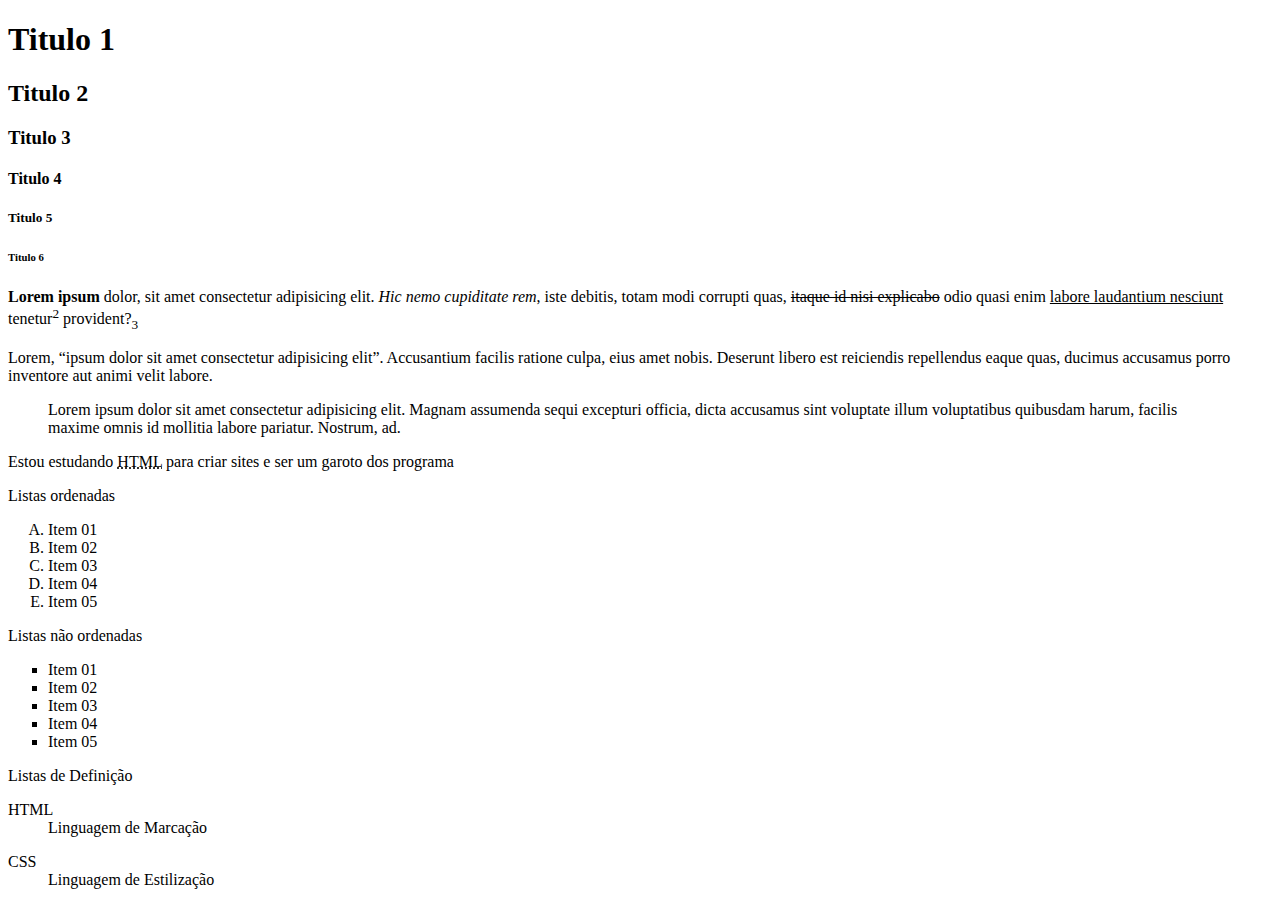
<file: Pratica-01/index.html>
<!DOCTYPE html>
<html lang="pt-BR">
<head>
    <meta charset="UTF-8">
    <meta name="viewport" content="width=device-width, initial-scale=1.0">
    <title>Pratica-01 - HTML</title>
</head>
<body>
    <h1> Titulo 1 </h1>
    <h2> Titulo 2 </h2>
    <h3> Titulo 3 </h3> 
    <h4> Titulo 4 </h4>
    <h5> Titulo 5 </h5>
    <h6> Titulo 6 </h6>

    <p><strong>Lorem ipsum</strong> dolor, sit amet consectetur adipisicing elit. <em>Hic nemo cupiditate rem</em>, iste debitis, totam modi corrupti quas, <del>itaque id nisi explicabo</del> odio quasi enim <ins>labore laudantium nesciunt</ins> tenetur<sup>2</sup> provident?<sub>3</sub></p> 
    <!--<strong></strong> é usado para deixar palavras em Negrito #<em></em> é usado para deixar em italico--> <!--<p></p> é usado para dar paragrafo -->
    <!--<del></del> vai deixar a palavra escolhida com um risco em cima--> <!--<ins></ins> é para deixar com um sublinhado-->
    <!--<sup></sup> é usado para deixar numeros elevados, acima da palavra ou numero--> <!--<sub></sub> é utilizado para deixar numeros abaixo da palavra ou numero escolhido-->
    
    <p> Lorem, <q>ipsum dolor sit amet consectetur adipisicing elit</q>. Accusantium facilis ratione culpa, eius amet nobis. Deserunt libero est reiciendis repellendus eaque quas, ducimus accusamus porro inventore aut animi velit labore.</p>

    <blockquote>Lorem ipsum dolor sit amet consectetur adipisicing elit. Magnam assumenda sequi excepturi officia, dicta accusamus sint voluptate illum voluptatibus quibusdam harum, facilis maxime omnis id mollitia labore pariatur. Nostrum, ad.</blockquote>
    <!--<q></q> é usado para colocar aspas em uma frase ou palavra, ou seja, uma citação curta num paragrafo-->
    <!--<blockquote></blockquote> é usado para colocar aspas em uma citação longa, ou seja, um bloco de citação-->

    <p>Estou estudando <abbr title="HyperText Markup Language">HTML</abbr> para criar sites e ser um garoto dos programa </p>
    <!--<abbr title=""></abbr> é usado para criar uma abreviação, vai ficar sublinhhada, e o title é usado para colocar o significado da abreviação, deixando o cursor em cima da palvra sublinhada-->

    <p> Listas ordenadas </p>
    <!--Listas ordenadas-->
    <ol type="A" start="1"> <!-- ol é usado para fazer listas>
                 <!-Lista ordenada, numerada--> <!--type(tem que ser usado dentro do ol) é usado para definir o tipo de numeração, podendo ser: 1, A, a, I, i-->
                 <!--start(tem que ser usado dentro do ol) é usado para definir o numero que a lista vai começar-->

            <li>Item 01</li> <!--Item da lista-->
            <li>Item 02</li> <!-- Se utilizar apenas li*x(numero que queira repetir, irá fazer o mesmo processo< diminuindo o trabalho )-->
            <li>Item 03</li>
            <li>Item 04</li>
            <li>Item 05</li>
    </ol>
<p> Listas não ordenadas </p>
    <!--Listas não ordenadas-->
    <ul type="square"> <!-- ul é usado para fazer listas> <!-Lista não ordenada, com marcadores-->
                        <!--type(tem que ser usado dentro do ul) é usado para definir o tipo de marcador, podendo ser: disc(circulo cheio), circle(circulo vazio), square(quadrado)-->
        <li>Item 01</li>
        <li>Item 02</li>
        <li>Item 03</li>
        <li>Item 04</li>
        <li>Item 05</li>
    </ul>

<p> Listas de Definição </p>
    <!--Listas de Definição-->
       <dl>
            <dt>HTML</dt> <!--dt é usado para definir o termo, ou seja, a palavra que será definida--> 
                <dd> Linguagem de Marcação </dl> <!--dd é usado para definir a descrição, ou seja, o significado da palavra definida-->
            <dt>CSS</dt>
                <dd> Linguagem de Estilização </dd>
        </dl>
</body>
</html>
</file>
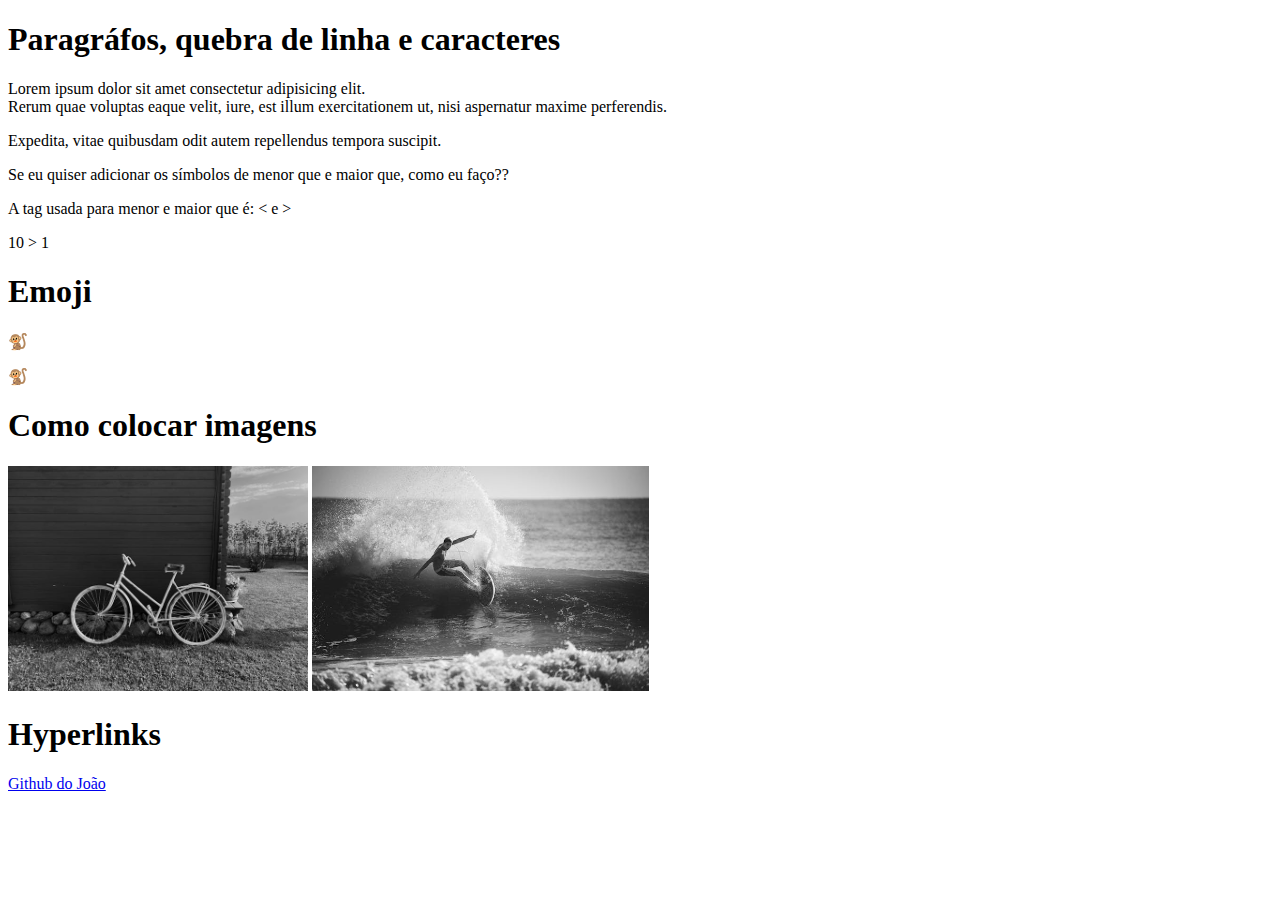
<file: Pratica-02/index.html>
<!DOCTYPE html>
<html lang="pt-BR">
<head>
    <meta charset="UTF-8">
    <meta name="viewport" content="width=device-width, initial-scale=1.0">
    <link rel="shortcut icon" href="favicon_io/favicon.ico" type="image/x-icon"> <!--Coloca o favicon na página, o href é o local onde está a imagem do favicon-->
    <title>Prática 02 - HTML</title>
</head>
<body>
    <h1>Paragráfos, quebra de linha e caracteres </h1>
    <p>Lorem ipsum dolor sit amet consectetur adipisicing elit.
        <br>Rerum quae voluptas eaque velit, iure, est illum exercitationem ut, nisi aspernatur maxime perferendis.<br>
        <!--<br></br> é usado para fazer uma quebra de linha -->
    <p>Expedita, vitae quibusdam odit autem repellendus tempora suscipit.</p>
    <p>Se eu quiser adicionar os símbolos de menor que e maior que, como eu faço??</p> <!--A tag <p> é usada para definir um parágrafo-->
    <p> A tag usada para menor e maior que é: &lt; e &gt;</p> <!-- &lt; é usado para o símbolo de menor que e &gt; é usado para o símbolo de maior que -->
    <p>10 > 1</p> <!-- Aqui o símbolo de maior que é usado normalmente, por dentro da tag <p></p> -->

    <h1>Emoji</h1>
    <p>🐒</p> <!-- Aqui o emoji é usado normalmente, por dentro da tag <p></p> -->
    <!--Forma mais segura de se fazer o emoji usando technical information do emojipedia-->
    <p>&#x1F412</p><!-- Tira o U+ e coloca no lugar o &#x nessa ordem -->

    <h1>Como colocar imagens </h1> <!-- ATENÇÃO: Cuidado com os Direitos Autorais, sites para pegar imagens: Pexels, Freepik UnSplash  -->
        <img src="bike.jpg" alt="Foto de uma bicicleta encostada em uma parede." width="300"> <!--Coloca a tag <img> para abrir e src para colocar a imagem, ao alt é para colocar o nome alternativo (serve para pesquisa e acessibilidade); o width é usado para diminuir ou aumentar o tamanho-->
        <img src="surf.jpg" alt="Homem praticando surf." width="337"> 

    <h1>Hyperlinks </h1>
        <a href="https://github.com/js8084347-commits" hreflang="pt-BR" target="_blank" rel="external">Github do João</a> <!-- A tag <a> é usada para criar um hyperlink, o href é usado para colocar o link do site que você quer direcionar,hreflang é usado para direcionar em qual idioma está o conteudo, o target="_blank " é usado para abrir o link em uma nova aba, o target="_self" é usado para abrir o link na mesma aba do navegador, o rel="external" é usado para direcionar para um link de um site e fora da empresa ou de outro site (apenas de referencia ) -->
    
</html>
</file>
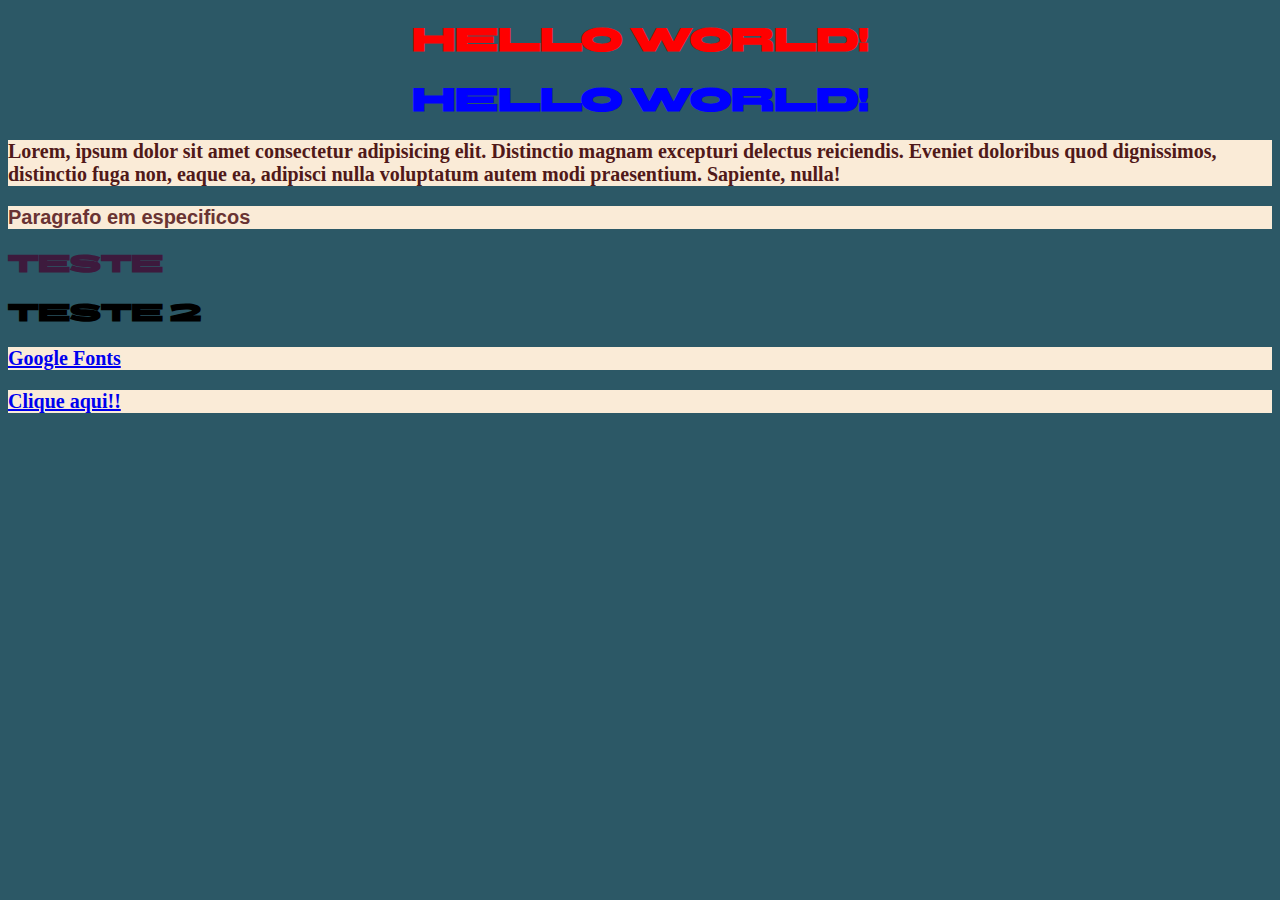
<file: pratica-5/index.html>
<!DOCTYPE html>
<html lang="pt-BR">

<head>
    <meta charset="UTF-8">
    <meta name="viewport" content="width=device-width, initial-scale=1.0">
    <link rel="stylesheet" href="style.css">
    <!-- Css externo, é um arquivo separado do html, onde colocamos todos os estilos em um unico arquivo, e fazemos a ligação com o html através da tag link, dentro do head-->
    <title>Introdção ao Css</title>
    <style>
        h1 {
            color: blue;
            /* Estilo em CSS para todos os elementos h1 na pagina, definindo a cor azul*, é chamado de Css interno*/
        }
    </style>
</head>

<body>
    <h1 style="color: red;">Hello World!</h1>
    <!-- Comentario inline css, é um parametro na propria linha de codigo colocando style="color", pode ser uma excessão para o Css interno, será usado apenas em casos especificos-->
    <h1> Hello World!</h1> <!-- Frase sem estilo de cor, mas por padrão vem da cor preta -->
    <!-- Pelo fato de colocarmos o Css interno,a partir de agora ele se tornará da cor selecionada -->

    <p>Lorem, ipsum dolor sit amet consectetur adipisicing elit. Distinctio magnam excepturi delectus reiciendis.
        Eveniet doloribus quod dignissimos, distinctio fuga non, eaque ea, adipisci nulla voluptatum autem modi
        praesentium. Sapiente, nulla!</p>

    <p class="pdif"> Paragrafo em especificos</p>
    <!--Posso criar uma classe para facilitar a criar, é como se fosse um id para sua personalização; caso vá personalizar, é preciso levar ao style.css -->

    <h2 id="tituloteste">Teste</h2>
    <!-- Id é um identificador unico, ou seja, só pode ser usado uma vez na pagina, diferente da classe que pode ser usada varias vezes -->
    <h2>Teste 2</h2>

    <p><a href="https://fonts.google.com/">Google Fonts</a></p>
    <p><a href="index2.html">Clique aqui!!</a></p>
</body>

</html>
</file>
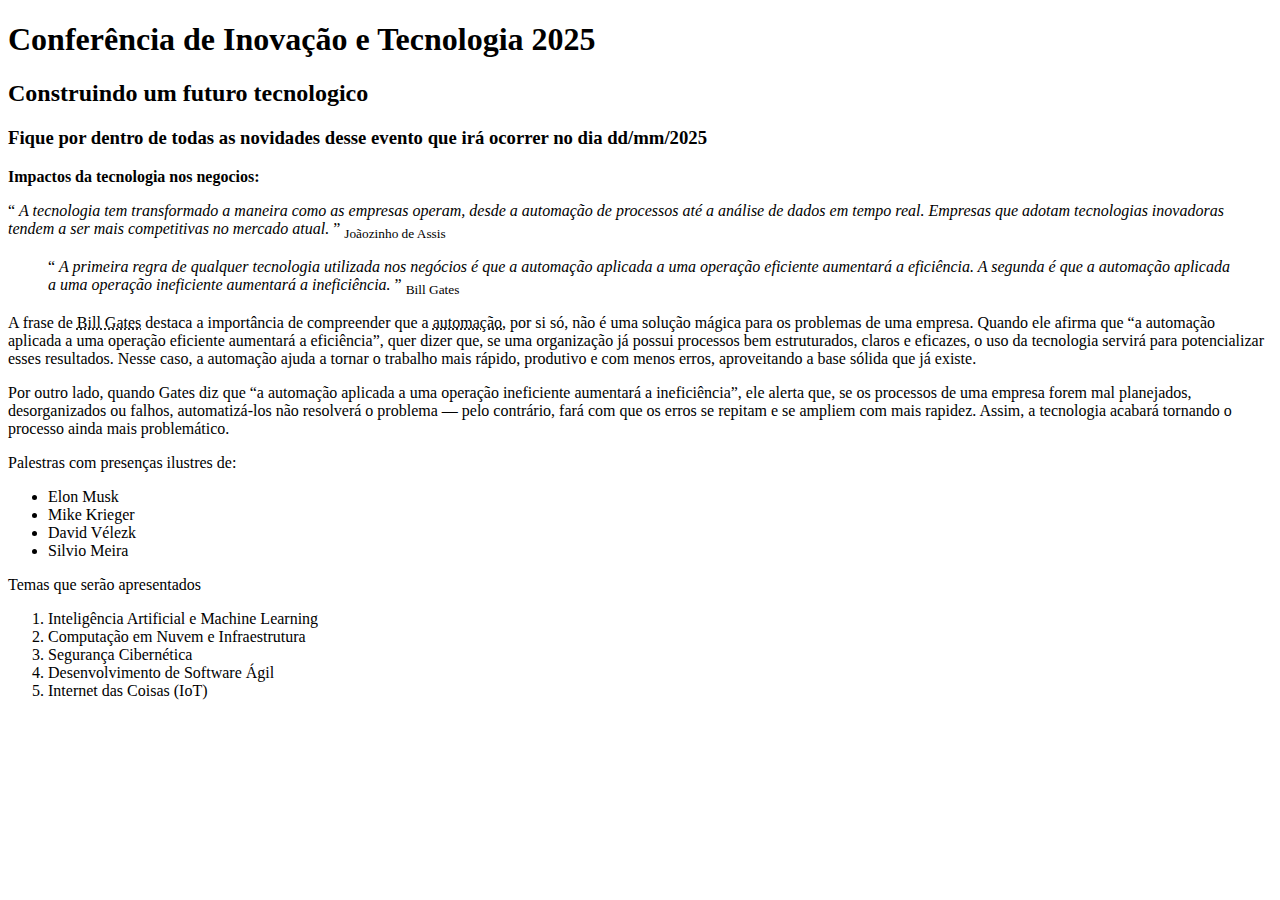
<file: Pratica-01/conferencia.html>
<!DOCTYPE html>
<html lang="pt-BR">
<head>
    <meta charset="UTF-8">
    <meta name="viewport" content="width=device-width, initial-scale=1.0">
    <title>Conferência de Inovação e Tecnologia 2025</title>
</head>
<body>
    <h1>Conferência de Inovação e Tecnologia 2025</h1>
    <h2> Construindo um futuro tecnologico</h2>
    <h3>Fique por dentro de todas as novidades desse evento que irá ocorrer no dia dd/mm/2025</h3>

        <p> <strong> Impactos da tecnologia nos negocios:</strong> </p>
            <p> <q> <em> A tecnologia tem transformado a maneira como as empresas operam, desde a automação de processos até a análise de dados em tempo real. Empresas que adotam tecnologias inovadoras tendem a ser mais competitivas no mercado atual.</em> </q> <sub> Joãozinho de Assis</sub> </p>
                <blockquote> <q> <em>A primeira regra de qualquer tecnologia utilizada nos negócios é que a automação aplicada a uma operação eficiente aumentará a eficiência. A segunda é que a automação aplicada a uma operação ineficiente aumentará a ineficiência.</em> </q> <sub>Bill Gates</sub> </blockquote>

         <p> A frase de <abbr title="Empresário e filantropo norte-americano, cofundador da Microsoft e um dos pioneiros da revolução da computação pessoal.">Bill Gates</abbr> destaca a importância de compreender que a <abbr title="Uso de tecnologias e sistemas para realizar tarefas ou processos de forma automática, com pouca ou nenhuma intervenção humana, visando aumentar a eficiência, reduzir erros e economizar tempo.">automação</abbr>, por si só, não é uma solução mágica para os problemas de uma empresa. Quando ele afirma que “a automação aplicada a uma operação eficiente aumentará a eficiência”, quer dizer que, se uma organização já possui processos bem estruturados, claros e eficazes, o uso da tecnologia servirá para potencializar esses resultados. Nesse caso, a automação ajuda a tornar o trabalho mais rápido, produtivo e com menos erros, aproveitando a base sólida que já existe.</p>

         <p>Por outro lado, quando Gates diz que “a automação aplicada a uma operação ineficiente aumentará a ineficiência”, ele alerta que, se os processos de uma empresa forem mal planejados, desorganizados ou falhos, automatizá-los não resolverá o problema — pelo contrário, fará com que os erros se repitam e se ampliem com mais rapidez. Assim, a tecnologia acabará tornando o processo ainda mais problemático.</p>

         <p> Palestras com presenças ilustres de:</p>
            <ul type="disc" > 
                <li>Elon Musk</li>
                <li>Mike Krieger</li>
                <li>David Vélezk</li>
                <li>Silvio Meira</li>
            </ul>
        <p>Temas que serão apresentados </p>
            <ol type="1" start="1">
                <li>Inteligência Artificial e Machine Learning</li>
                <li>Computação em Nuvem e Infraestrutura</li>
                <li>Segurança Cibernética</li>
                <li>Desenvolvimento de Software Ágil</li>
                <li>Internet das Coisas (IoT)</li>
            </ol>
</body>
</html>
</file>
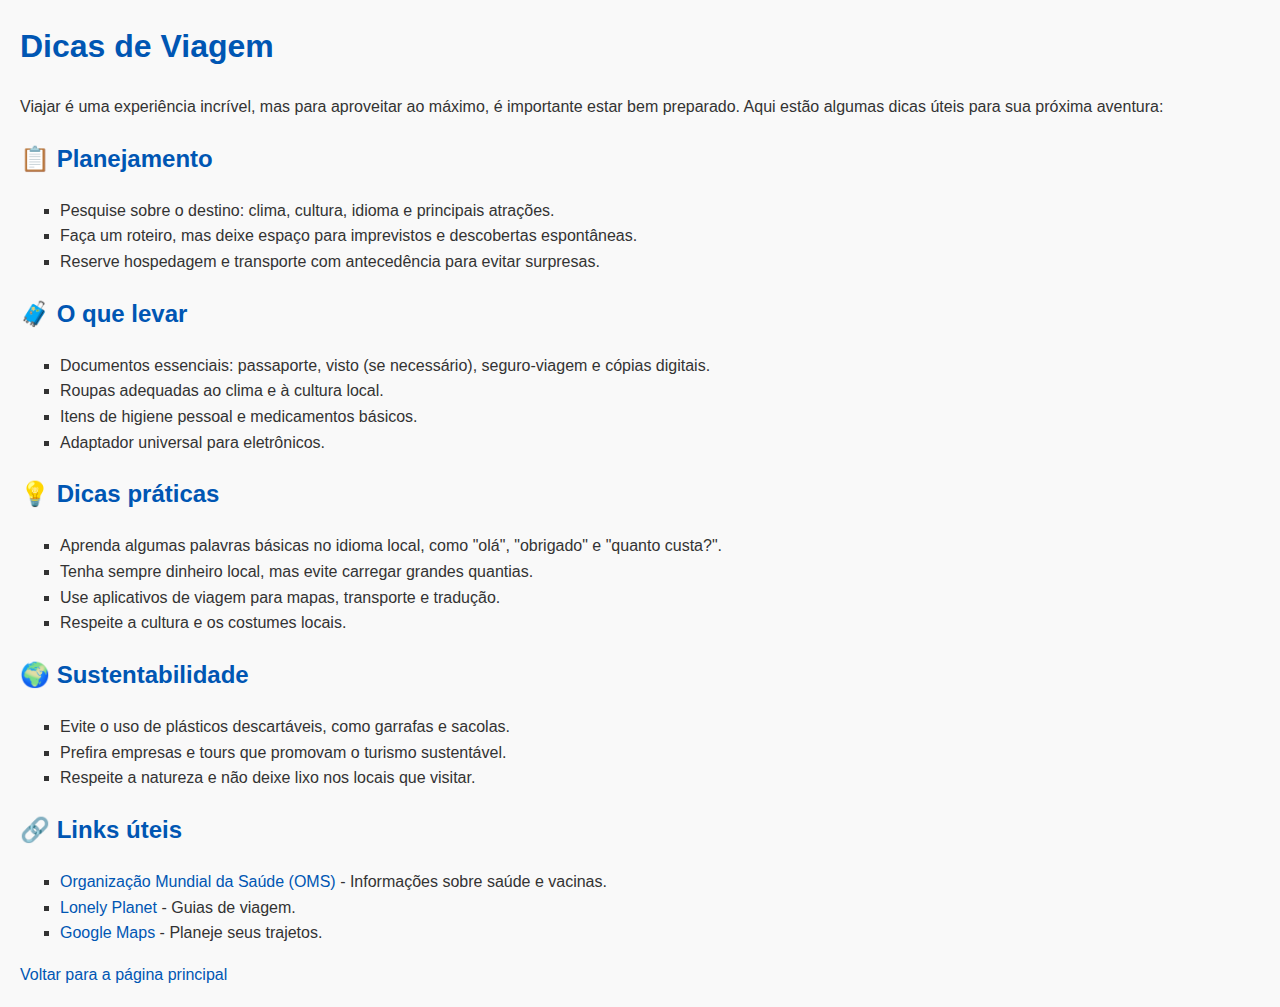
<file: pratica-03/dicas.html>
<!DOCTYPE html>
<html lang="pt-BR">
<head>
    <meta charset="UTF-8">
    <meta name="viewport" content="width=device-width, initial-scale=1.0">
    <title>Dicas de Viagem</title>
    <link rel="icon" href="airplane.ico">
    <style>
        body {
            font-family: Arial, sans-serif;
            line-height: 1.6;
            margin: 20px;
            background-color: #f9f9f9;
            color: #333;
        }
        h1, h2 {
            color: #0056b3;
        }
        ul {
            list-style-type: square;
        }
        a {
            color: #0056b3;
            text-decoration: none;
        }
        a:hover {
            text-decoration: underline;
        }
    </style>
</head>
<body>
    <h1>Dicas de Viagem</h1>
    <p>Viajar é uma experiência incrível, mas para aproveitar ao máximo, é importante estar bem preparado. Aqui estão algumas dicas úteis para sua próxima aventura:</p>
    
    <h2>📋 Planejamento</h2>
    <ul>
        <li>Pesquise sobre o destino: clima, cultura, idioma e principais atrações.</li>
        <li>Faça um roteiro, mas deixe espaço para imprevistos e descobertas espontâneas.</li>
        <li>Reserve hospedagem e transporte com antecedência para evitar surpresas.</li>
    </ul>

    <h2>🧳 O que levar</h2>
    <ul>
        <li>Documentos essenciais: passaporte, visto (se necessário), seguro-viagem e cópias digitais.</li>
        <li>Roupas adequadas ao clima e à cultura local.</li>
        <li>Itens de higiene pessoal e medicamentos básicos.</li>
        <li>Adaptador universal para eletrônicos.</li>
    </ul>

    <h2>💡 Dicas práticas</h2>
    <ul>
        <li>Aprenda algumas palavras básicas no idioma local, como "olá", "obrigado" e "quanto custa?".</li>
        <li>Tenha sempre dinheiro local, mas evite carregar grandes quantias.</li>
        <li>Use aplicativos de viagem para mapas, transporte e tradução.</li>
        <li>Respeite a cultura e os costumes locais.</li>
    </ul>

    <h2>🌍 Sustentabilidade</h2>
    <ul>
        <li>Evite o uso de plásticos descartáveis, como garrafas e sacolas.</li>
        <li>Prefira empresas e tours que promovam o turismo sustentável.</li>
        <li>Respeite a natureza e não deixe lixo nos locais que visitar.</li>
    </ul>

    <h2>🔗 Links úteis</h2>
    <ul>
        <li><a href="https://www.who.int/" target="_blank">Organização Mundial da Saúde (OMS)</a> - Informações sobre saúde e vacinas.</li>
        <li><a href="https://www.lonelyplanet.com/" target="_blank">Lonely Planet</a> - Guias de viagem.</li>
        <li><a href="https://www.google.com/maps" target="_blank">Google Maps</a> - Planeje seus trajetos.</li>
    </ul>

    <p><a href="viagem.html">Voltar para a página principal</a></p>
</body>
</html>
</file>
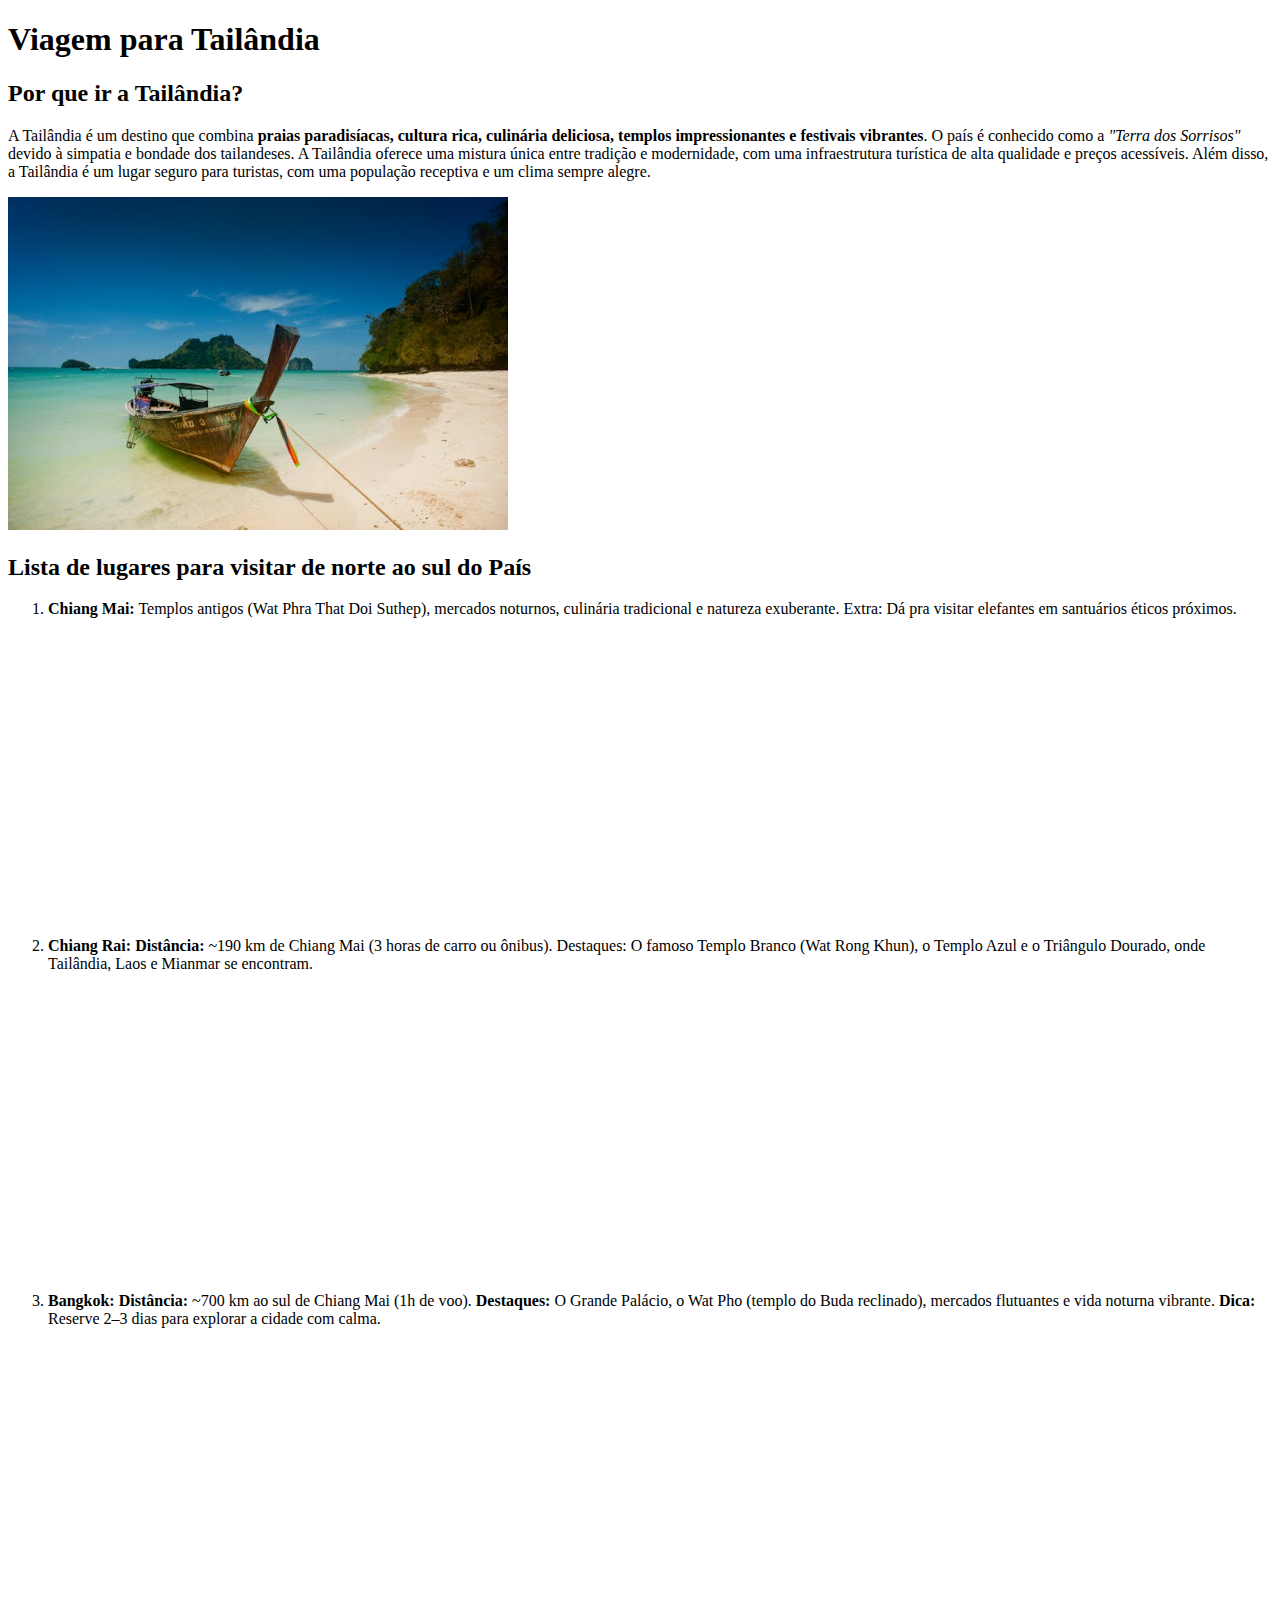
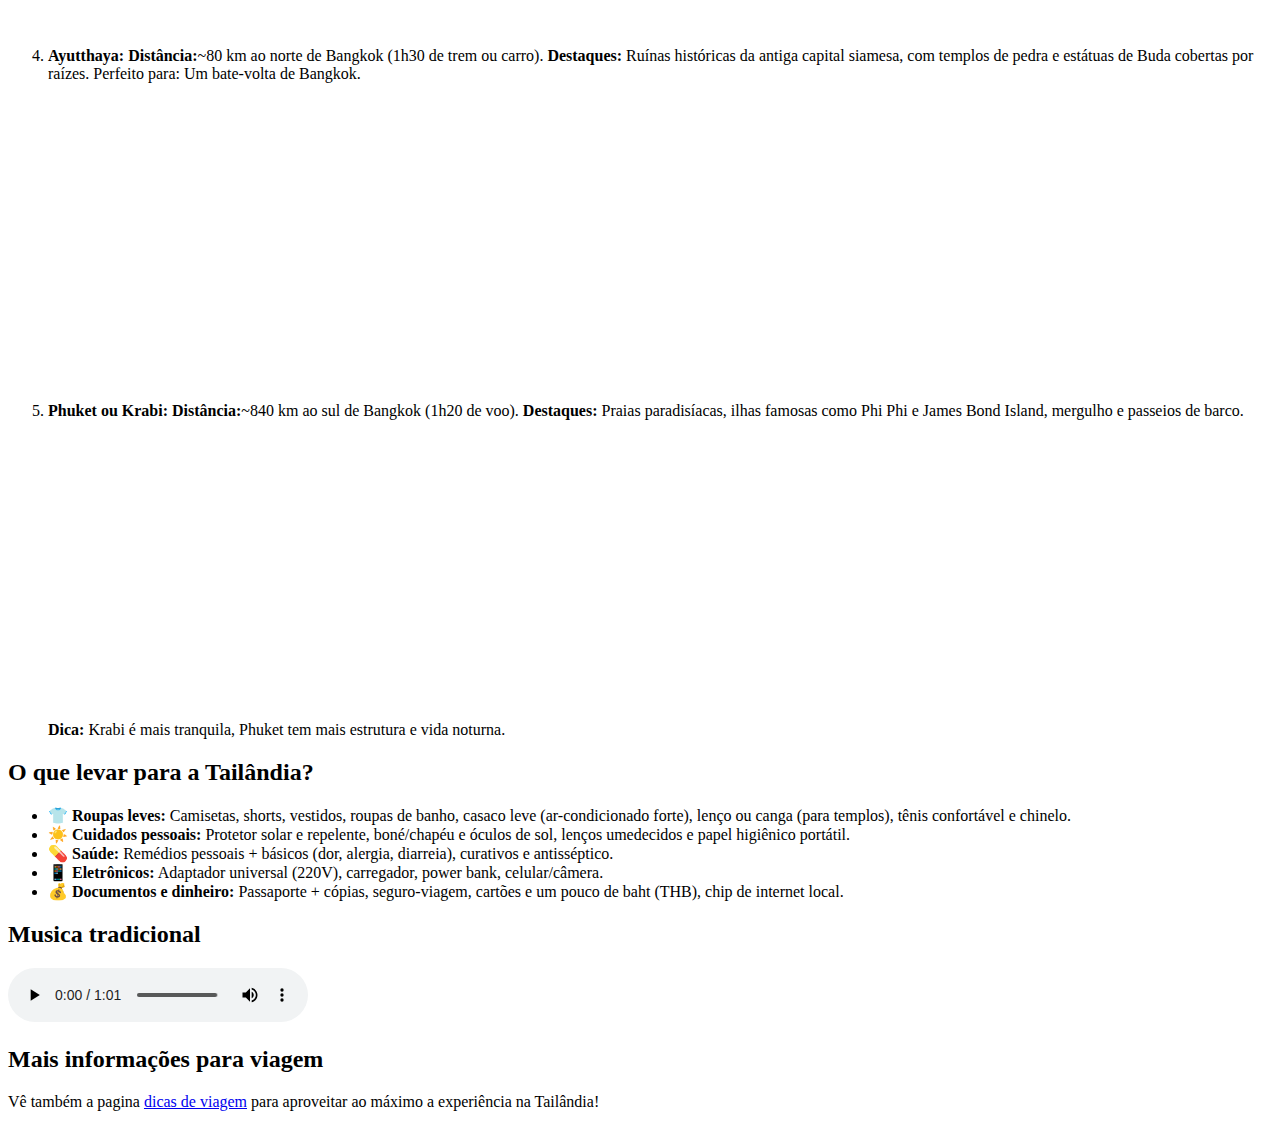
<file: pratica-03/viagem.html>
<!DOCTYPE html>
<html lang="pt-BR">
<head>
    <meta charset="UTF-8">
    <meta name="viewport" content="width=device-width, initial-scale=1.0">
    <title>Viagem</title>
    <link rel="icon" href="airplane.ico">
</head>
<body>
    <h1>Viagem para Tailândia</h1>
        <h2>Por que ir a Tailândia? </h2>
            <p> A Tailândia é um destino que combina <strong>praias paradisíacas, cultura rica, culinária deliciosa, templos impressionantes e festivais vibrantes</strong>. O país é conhecido como a <em>"Terra dos Sorrisos"</em> devido à simpatia e bondade dos tailandeses. A Tailândia oferece uma mistura única entre tradição e modernidade, com uma infraestrutura turística de alta qualidade e preços acessíveis. Além disso, a Tailândia é um lugar seguro para turistas, com uma população receptiva e um clima sempre alegre.</p> 
            <img src="photo_thailand.jpg" alt="Uma das praias da Tailândia" width="500">
    <h2> Lista de lugares para visitar  de norte ao sul do País</h2>
        <ol>

        <li> <strong>Chiang Mai:</strong> Templos antigos (Wat Phra That Doi Suthep), mercados noturnos, culinária tradicional e natureza exuberante. Extra:</strong> Dá pra visitar elefantes em santuários éticos próximos.</li> <iframe width="560" height="315" src="https://www.youtube.com/embed/t1bvB4Lph9c?si=Bsf4RVWWoq3UpfaQ" title="YouTube video player" frameborder="0" allow="accelerometer; autoplay; clipboard-write; encrypted-media; gyroscope; picture-in-picture; web-share" referrerpolicy="strict-origin-when-cross-origin" allowfullscreen></iframe></li>

        <li> <strong>Chiang Rai:</strong> <strong>Distância:</strong> ~190 km de Chiang Mai (3 horas de carro ou ônibus). Destaques: O famoso Templo Branco (Wat Rong Khun), o Templo Azul e o Triângulo Dourado, onde Tailândia, Laos e Mianmar se encontram.</li> <iframe width="560" height="315" src="https://www.youtube.com/embed/S1BXWcoBSaA?si=yl9u6l10Ng8xqs-A" title="YouTube video player" frameborder="0" allow="accelerometer; autoplay; clipboard-write; encrypted-media; gyroscope; picture-in-picture; web-share" referrerpolicy="strict-origin-when-cross-origin" allowfullscreen></iframe></li>

        <li> <strong>Bangkok:</strong> <strong>Distância:</strong> ~700 km ao sul de Chiang Mai (1h de voo). <strong>Destaques:</strong> O Grande Palácio, o Wat Pho (templo do Buda reclinado), mercados flutuantes e vida noturna vibrante. <strong>Dica:</strong> Reserve 2–3 dias para explorar a cidade com calma.</li> <iframe width="560" height="315" src="https://www.youtube.com/embed/qBFnVkmo_s8?si=e4ihJb6ngHVWxxdU" title="YouTube video player" frameborder="0" allow="accelerometer; autoplay; clipboard-write; encrypted-media; gyroscope; picture-in-picture; web-share" referrerpolicy="strict-origin-when-cross-origin" allowfullscreen></iframe></li>

        <li> <strong>Ayutthaya:</strong> <strong>Distância:</strong>~80 km ao norte de Bangkok (1h30 de trem ou carro).
            <strong>Destaques:</strong> Ruínas históricas da antiga capital siamesa, com templos de pedra e estátuas de Buda cobertas por raízes. Perfeito para: Um bate-volta de Bangkok.</li><iframe width="560" height="315" src="https://www.youtube.com/embed/ITgj2eFMfAU?si=LabkVtoNi0mioUfo" title="YouTube video player" frameborder="0" allow="accelerometer; autoplay; clipboard-write; encrypted-media; gyroscope; picture-in-picture; web-share" referrerpolicy="strict-origin-when-cross-origin" allowfullscreen></iframe></li>

        <li> <strong>Phuket ou Krabi:</strong> <strong> Distância:</strong>~840 km ao sul de Bangkok (1h20 de voo).<strong> Destaques:</strong> Praias paradisíacas, ilhas famosas como Phi Phi e James Bond Island, mergulho e passeios de barco. <strong> Dica:</strong> Krabi é mais tranquila, Phuket tem mais estrutura e vida noturna. <iframe width="560" height="315" src="https://www.youtube.com/embed/31aUrsqa4ls?si=04kPDObFuo35jG0c" title="YouTube video player" frameborder="0" allow="accelerometer; autoplay; clipboard-write; encrypted-media; gyroscope; picture-in-picture; web-share" referrerpolicy="strict-origin-when-cross-origin" allowfullscreen></iframe>
        </li>
        </ol>
    
    <h2>O que levar para a Tailândia?</h2>
        <ul>
            <li>👕 <strong>Roupas leves:</strong> Camisetas, shorts, vestidos, roupas de banho, casaco leve (ar-condicionado forte), lenço ou canga (para templos), tênis confortável e chinelo.</li>
            <li>☀️ <strong>Cuidados pessoais:</strong> Protetor solar e repelente, boné/chapéu e óculos de sol, lenços umedecidos e papel higiênico portátil.</li>
            <li>💊 <strong>Saúde:</strong> Remédios pessoais + básicos (dor, alergia, diarreia), curativos e antisséptico.</li>
            <li>📱 <strong>Eletrônicos:</strong> Adaptador universal (220V), carregador, power bank, celular/câmera.</li>
            <li>💰 <strong>Documentos e dinheiro:</strong> Passaporte + cópias, seguro-viagem, cartões e um pouco de baht (THB), chip de internet local.</li>
        </ul>
    <h2>Musica tradicional </h2>
    <audio controls>
        <source src="Música tradicional tailandesa [g6sVFNQnld0].mp3" type="audio/mp3">
    </audio>
        
    <h2>Mais informações para viagem</h2>
        <p>Vê também a pagina <a href="dicas.html">dicas de viagem</a> para aproveitar ao máximo a experiência na Tailândia!</p>

</body>
</html>
</file>
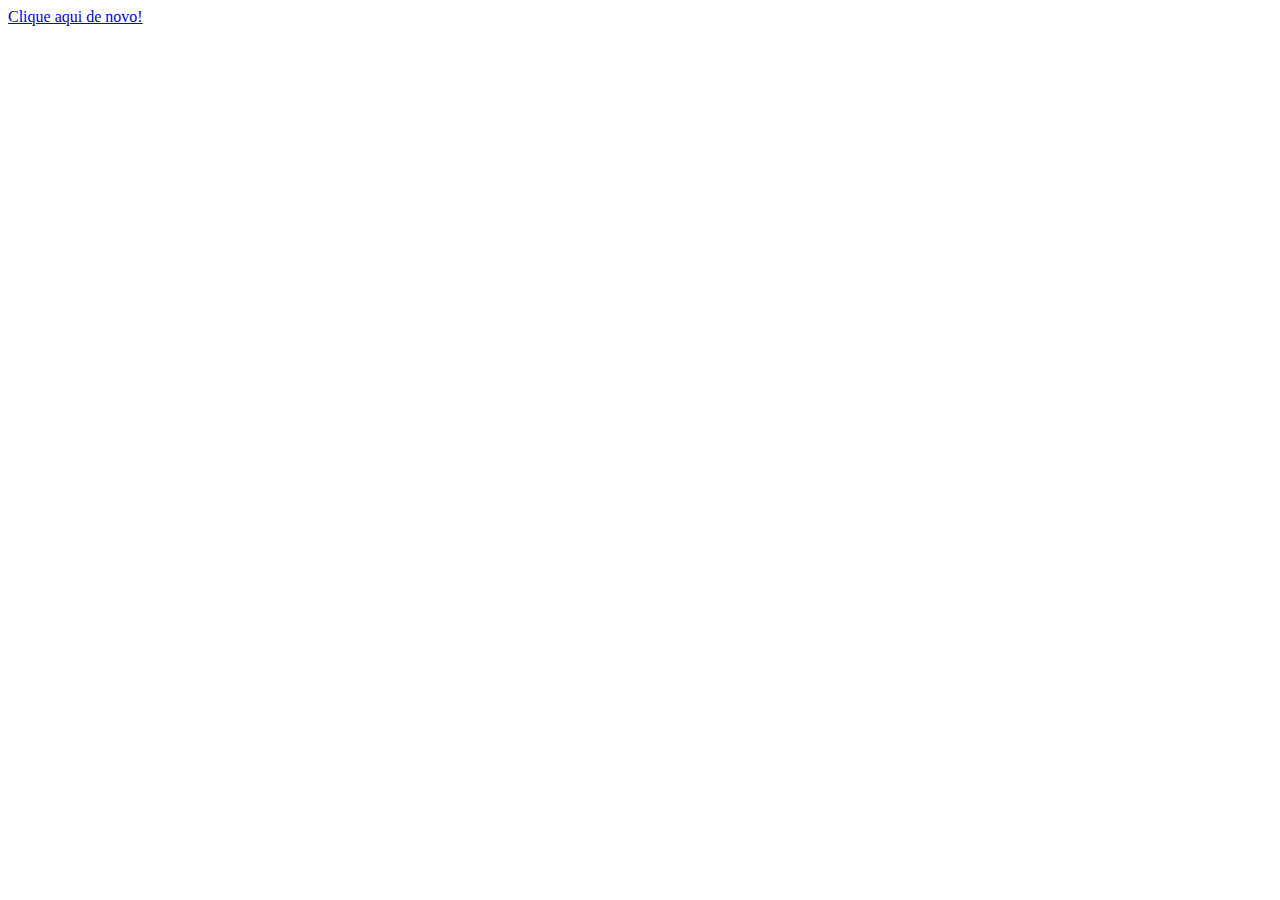
<file: pratica-5/index2.html>
<!DOCTYPE html>
<html lang="pt-BR">
<head>
    <meta charset="UTF-8">
    <meta name="viewport" content="width=device-width, initial-scale=1.0">
    <link rel="stylesheet" href="style2.css">
    <title>Introdução ao Css 2</title>
</head>
<body>
    <a href="https://fonts.google.com/">Clique aqui de novo!</a>
    
</body>
</html>
</file>
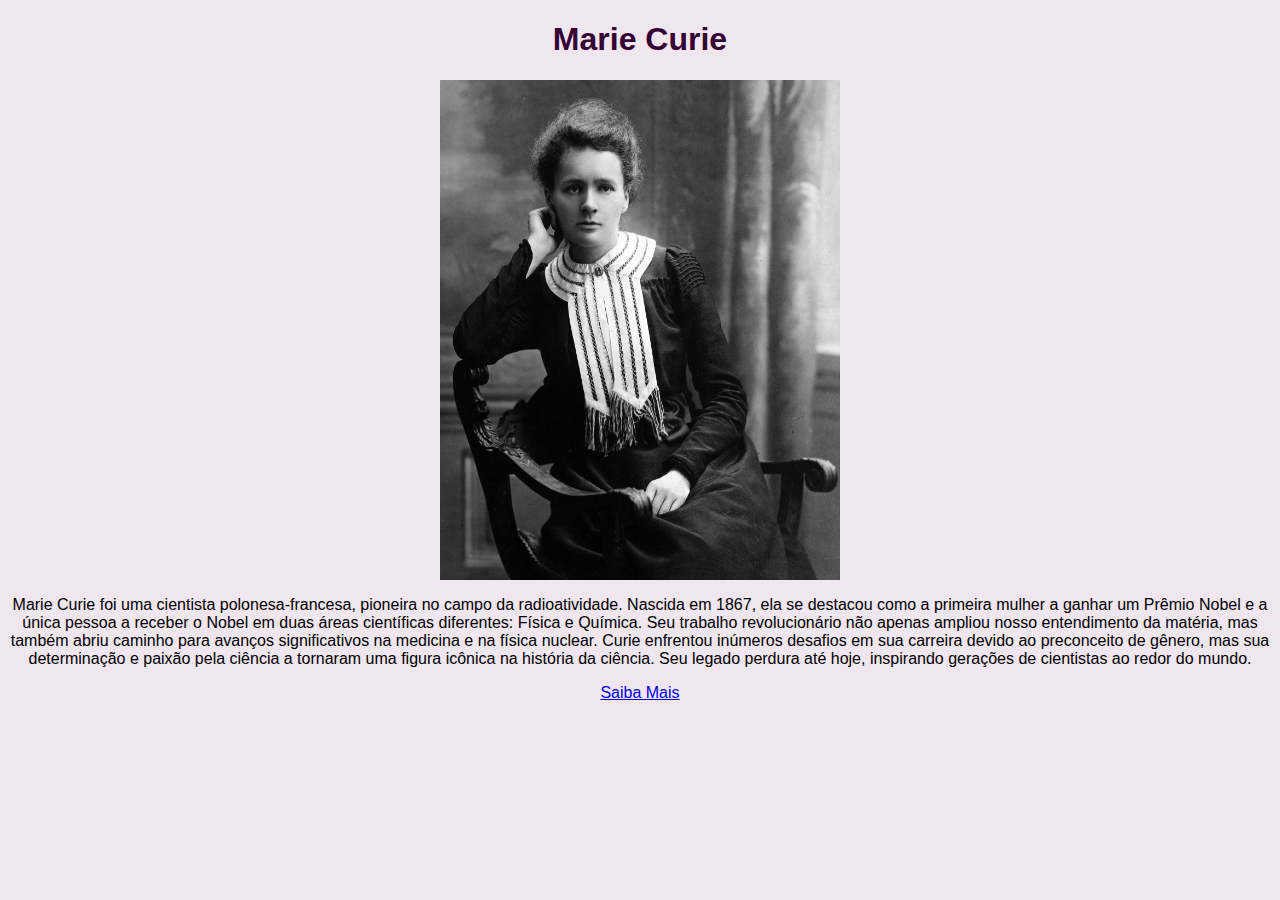
<file: pratica-5/praticaindex.html>
<!DOCTYPE html>
<html lang="pt-BR">

<head>
    <meta charset="UTF-8">
    <meta name="viewport" content="width=device-width, initial-scale=1.0">
    <title>Marie Curie </title>
    <link rel="stylesheet" href="style3.css">
</head>

<body>
    <h1>Marie Curie</h1>
    <img src="marie_curie.jpeg" alt="Marie Curie" width="400" height="500">

    <p>Marie Curie foi uma cientista polonesa-francesa, pioneira no campo da radioatividade. Nascida em 1867, ela se
        destacou como a primeira mulher a ganhar um Prêmio Nobel e a única pessoa a receber o Nobel em duas áreas
        científicas diferentes: Física e Química. Seu trabalho revolucionário não apenas ampliou nosso entendimento da
        matéria, mas também abriu caminho para avanços significativos na medicina e na física nuclear. Curie enfrentou
        inúmeros desafios em sua carreira devido ao preconceito de gênero, mas sua determinação e paixão pela ciência a
        tornaram uma figura icônica na história da ciência. Seu legado perdura até hoje, inspirando gerações de
        cientistas ao redor do mundo.</p>

    <a href="https://pt.wikipedia.org/wiki/Marie_Curie#Vida"> Saiba Mais</a></p>

</body>

</html>
</file>
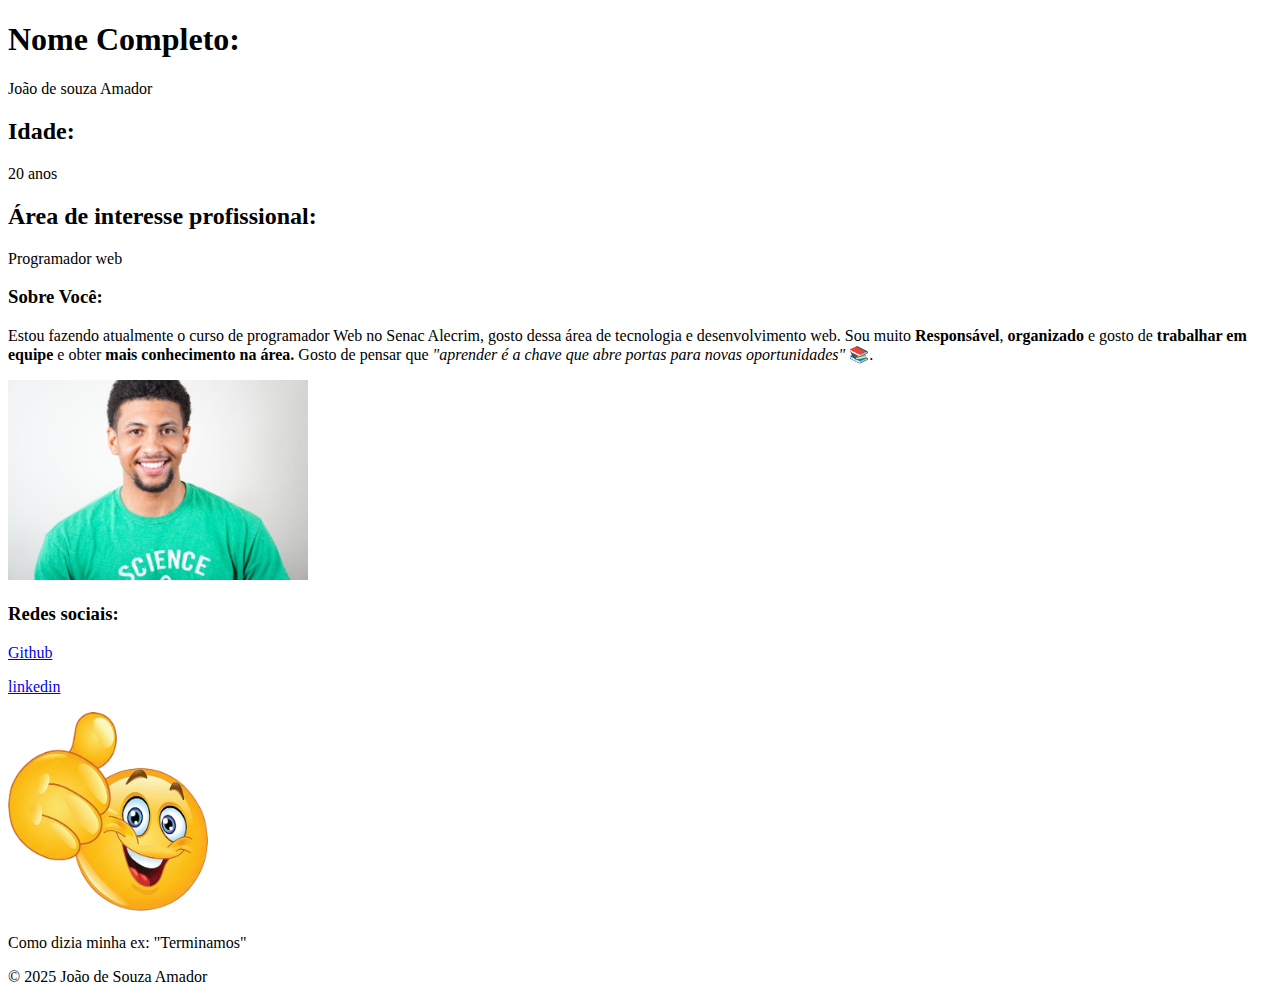
<file: Pratica-02/Atividade2.html/meu_curriculo.html>
<!DOCTYPE html>
<html lang="pt-BR">
<head>
    <meta charset="UTF-8">
    <meta name="viewport" content="width=device-width, initial-scale=1.0">
    <link rel="shortcut icon" href="curriculo.ico" type="image/x-icon">
    <title>Meu currriculo </title>
</head>
<body>
    <h1>Nome Completo:</h1> <p>João de souza Amador</p>
        <h2>Idade:</h2> <p>20 anos</p>
        <h2> Área de interesse profissional:</h2> <p>Programador web</p>
            <h3> Sobre Você:</h3> <p>Estou fazendo atualmente o curso de programador Web no Senac Alecrim, gosto dessa área de tecnologia e desenvolvimento web. Sou muito <strong>Responsável</strong>, <strong>organizado</strong> e gosto de <strong>trabalhar em equipe</strong> e obter <strong>mais conhecimento na área.</strong> Gosto de pensar que <em> &quot;aprender é a chave que abre portas para novas oportunidades&quot;</em> &#x1F4DA.</p>
    
    <img src="men_picture.jpg" alt="Homem pardo sorrindo" width="300">
    <h3> Redes sociais:</h3> 
    
        <a href="https://github.com/js8084347-commits" hreflang="pt-BR" target="_blank"> Github</a>
    <p><a href="https://www.linkedin.com/in/jo%C3%A3o-de-souza-amador-67062630a/" hreflang="pt-BR" target="_blank" rel="external"> linkedin</a></p>
    
    <footer>
        <img src="avghjc1cg-removebg-preview.png" width="200"> <p> Como dizia minha ex: "Terminamos"</p> 
        <p>&copy; 2025 João de Souza Amador </p>
    </footer>
</body>
</html>
</file>
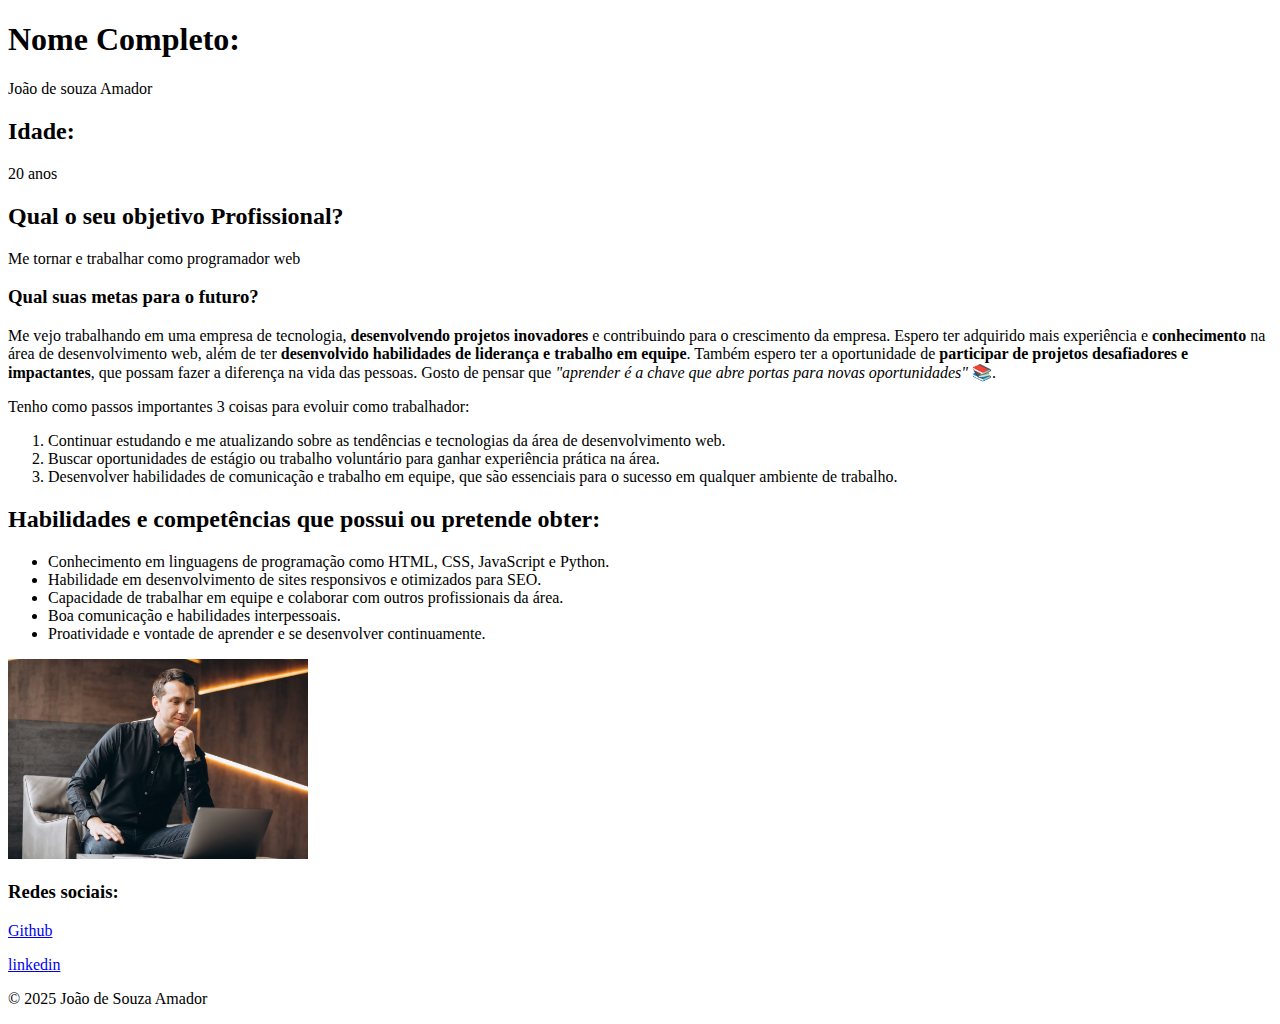
<file: Pratica-02/Atividade2.html/meu_futuro_profissional.html>
<!DOCTYPE html>
<html lang="pt-BR">
<head>
    <meta charset="UTF-8">
    <meta name="viewport" content="width=device-width, initial-scale=1.0">
    <link rel="shortcut icon" href="favicon.ico">
    <title>Meu Futuro Profissional</title>
</head>
<body>
    <h1>Nome Completo:</h1> 
    <p>João de souza Amador</p>

    <h2>Idade:</h2> 
    <p>20 anos</p>

    <h2>Qual o seu objetivo Profissional?</h2> 
    <p>Me tornar e trabalhar como programador web</p>

    <h3>Qual suas metas para o futuro?</h3> 
    <p>Me vejo trabalhando em uma empresa de tecnologia, <strong>desenvolvendo projetos inovadores</strong> e contribuindo para o crescimento da empresa. Espero ter adquirido mais experiência e <strong>conhecimento</strong> na área de desenvolvimento web, além de ter <strong>desenvolvido habilidades de liderança e trabalho em equipe</strong>. Também espero ter a oportunidade de <strong>participar de projetos desafiadores e impactantes</strong>, que possam fazer a diferença na vida das pessoas. Gosto de pensar que <em>&quot;aprender é a chave que abre portas para novas oportunidades&quot;</em> &#x1F4DA.</p>

    <p>Tenho como passos importantes 3 coisas para evoluir como trabalhador:</p>
    <ol>
        <li>Continuar estudando e me atualizando sobre as tendências e tecnologias da área de desenvolvimento web.</li>
        <li>Buscar oportunidades de estágio ou trabalho voluntário para ganhar experiência prática na área.</li>
        <li>Desenvolver habilidades de comunicação e trabalho em equipe, que são essenciais para o sucesso em qualquer ambiente de trabalho.</li>
    </ol>

    <h2>Habilidades e competências que possui ou pretende obter:</h2>
    <ul>
        <li>Conhecimento em linguagens de programação como HTML, CSS, JavaScript e Python.</li>
        <li>Habilidade em desenvolvimento de sites responsivos e otimizados para SEO.</li>
        <li>Capacidade de trabalhar em equipe e colaborar com outros profissionais da área.</li>
        <li>Boa comunicação e habilidades interpessoais.</li>
        <li>Proatividade e vontade de aprender e se desenvolver continuamente.</li>
    </ul>
            <img src="online-6.png" alt="Homem sentado em frente a um computador" width="300">
                <h3> Redes sociais:</h3> 
    
        <a href="https://github.com/js8084347-commits" hreflang="pt-BR" target="_blank"> Github</a>
    <p><a href="https://www.linkedin.com/in/jo%C3%A3o-de-souza-amador-67062630a/" hreflang="pt-BR" target="_blank" rel="external"> linkedin</a></p>
    <footer> 
        <p>&copy; 2025 João de Souza Amador </p>
    </footer>
</body>
</html>
</file>
<file: pratica-5/style.css>
@charset "UTF-8";
/*Aqui será usado para as cores que serão usados para os textos dos site dentro do html*/
/* É importante deixar o charset no começo do arquivo CSS para garantir a correta interpretação dos caracteres especiais. */
/* é muito importante seguir as ordens das tags na html, pois pode dar problema*/
@import url('https://fonts.googleapis.com/css2?family=BBH+Sans+Bartle&display=swap');

/*@import é usado para importar fontes externas para o arquivo CSS*/
/* url('https://fonts.googleapis.com/css2?family=BBH+Sans+Bartle&display=swap') é o link da fonte que será importada do Google Fonts*/
body {
    background-color: rgb(44, 88, 102);
    /*background-color é usado para mudar a cor de fundo da tag, pode ser usado para mudar o fundo de qualquer tag <p>,<h1>,<h2>...*/
    font-family: "BBH Sans Bartle", sans-serif;
    /*font-family é usado para mudar o tipo da fonte do texto do body*/
    /* "BBH Sans Bartle", sans-serif muda o tipo da fonte do body, a que apresentará por padrão é a primeira, mas caso não apareça terá outras alternativas de fontes*/
}

h1 {
    text-align: center;
    /*text-align é usado para alinhar o texto dentro da tag*/
    /* center alinha o texto ao centro da tag*/
}

p {
    color: rgb(80, 25, 25);
    background-color: antiquewhite;
    /*muda a cor de fundo do parágrafo*/
    font-family: Georgia, 'Times New Roman', Times, serif;
    /*font-family é usado para mudar o tipo da fonte do texto do parágrafo*/
    /* Georgia, 'Times New Roman', Times, serif muda o tipo da fonte do parágrafo, a que apresentará por padrão é a primeira, mas caso não apareça terá outras alternativas de fontes*/
    font-weight: 800;
    /*font-weight é usado para mudar a espessura da fonte do texto do parágrafo*/
    /* 800 deixa a fonte bem grossa,como se fosse o negrito*/
    font-size: 20px;
    /*Font-size é usado para mudar o tamanho da fonte*/
    /* 20px muda o tamanho da fonte do parágrafo*/
}

.pdif {
    /* Classe que criamos para personalizar*/
    color: rgb(105, 51, 51);
    font-family: 'Gill Sans', 'Gill Sans MT', Calibri, 'Trebuchet MS', sans-serif;
    /*font-family é usado para mudar o tipo da fonte do texto do parágrafo*/
    /* cursive muda o tipo da fonte do parágrafo para uma fonte cursiva*/
}

#tituloteste {
    /* id unica que criamos para personalizar*/
    color: rgb(61, 26, 61);
    font-family: "BBH Sans Bartle", sans-serif;
}
</file>
<file: pratica-5/style2.css>
a:visited { /* marcação de cor com links visitados */
    color: darkgreen;
}

a:hover { /* marcação de cor quando o mouse passa por cima do link */
    text-decoration: none;
    color: pink;
}
</file>
<file: pratica-5/style3.css>
@charset "UTF-8";

body {
    background-color: rgb(240, 230, 240);
    font-family: "BBH Sans Bartle", sans-serif;
    text-align: center;
}
h1 {
    text-align: center;
    color: rgb(53, 1, 53);
}


p {
    text-align: center;
}

img {
    display: block;
    margin-left: auto;
    margin-right: auto;
}

a:visited { 
    color: rgb(90, 5, 90);
    
}
a:hover { 
    text-decoration: none;
    color: rgb(26, 2, 26);
}
</file>
